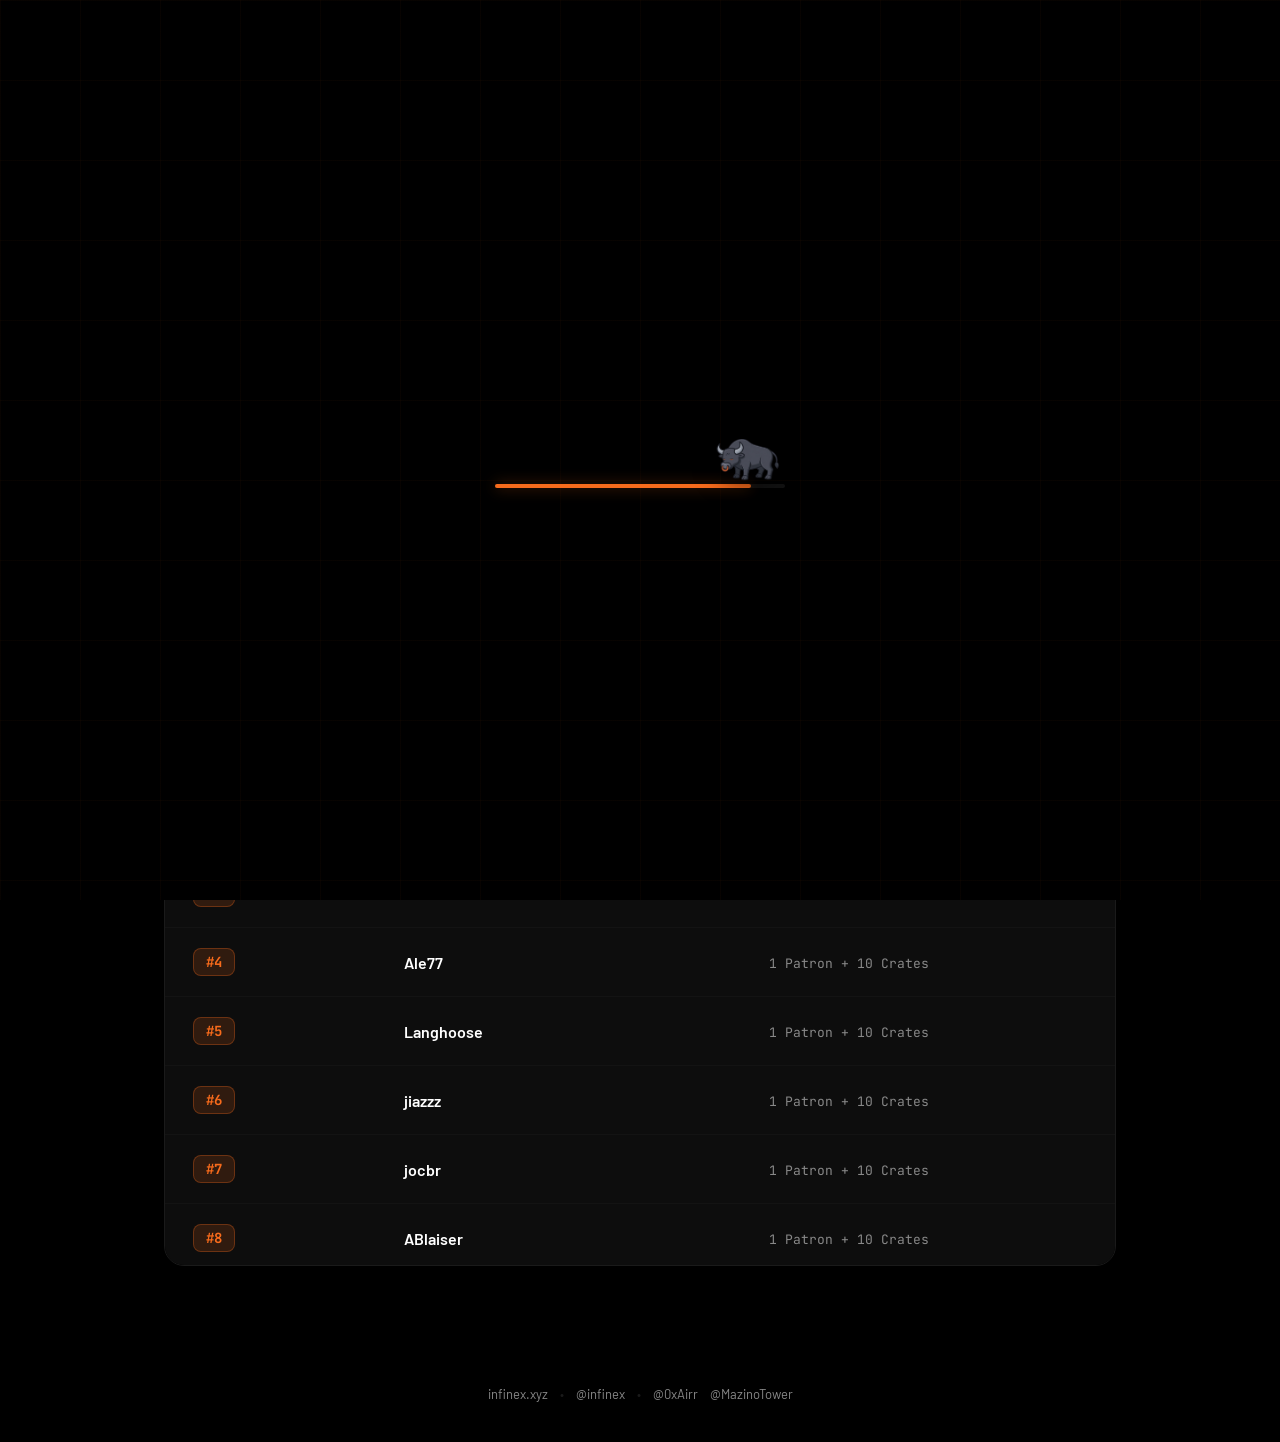
<file: index.html>
<!DOCTYPE html>
<html lang="en">
<head>
    <meta charset="UTF-8" />
    <meta name="viewport" content="width=device-width, initial-scale=1.0" />
    <title>Bullrun Leaderboard</title>
    <link rel="icon" href="/icons/favicon.webp" type="image/webp">
    <link rel="stylesheet" href="style.css">
    <link rel="preconnect" href="https://fonts.googleapis.com">
    <link rel="preconnect" href="https://fonts.gstatic.com" crossorigin>
    <link href="https://fonts.googleapis.com/css2?family=Barlow:wght@400;500;600;700;800&family=JetBrains+Mono:wght@400;700&display=swap" rel="stylesheet">
    <script>if(sessionStorage.getItem('site_visited'))document.documentElement.classList.add('no-loader');sessionStorage.setItem('site_visited','1');</script>
</head>

<body>

    <div class="loader-screen" id="loaderScreen">
        <div class="loader-content">
            <div class="loader-track">
                <div class="loader-progress" id="loaderProgress">
                    <img class="loader-bull" src="./icons/bull.png" alt="">
                </div>
            </div>
        </div>
    </div>

    <!-- Page Nav -->
    <nav class="page-nav">
        <a href="/" class="nav-link active">Leaderboard</a>
        <a href="/sonar" class="nav-link">Sonar Analytics</a>
        <a href="/whales" class="nav-link">Whale Tracker</a>
        <a href="/chart" class="nav-link">Chart</a>
    </nav>

    <div class="container">
        <header>
            <div class="logo-wrapper">
                <img src="./icons/Infinex_Logo_Cantaloupe.svg" alt="Infinex Logo">
                <div class="logo-glow"></div>
            </div>
            <h1>Bullrun Leaderboard</h1>
            <p class="subtitle">Top performers in the race to the moon</p>
        </header>

        <div class="search-wrapper">
            <svg class="search-icon" xmlns="http://www.w3.org/2000/svg" width="20" height="20" viewBox="0 0 24 24" fill="none" stroke="currentColor" stroke-width="2">
                <circle cx="11" cy="11" r="8"></circle>
                <path d="m21 21-4.35-4.35"></path>
            </svg>
            <input type="text" id="searchInput" placeholder="Search username..." onkeyup="searchUser()" autocomplete="off" />
        </div>

        <div class="stats-bar">
            <div class="stat-item">
                <span class="stat-label">Total Participants</span>
                <span class="stat-value" id="totalCount">0</span>
            </div>
            <div class="stat-item">
                <span class="stat-label">Displaying</span>
                <span class="stat-value" id="displayCount">0</span>
            </div>
        </div>

        <div class="table-container">
            <table>
                <thead>
                    <tr>
                        <th>Rank</th>
                        <th>Username</th>
                        <th>Rewards</th>
                    </tr>
                </thead>
                <tbody id="leaderboardBody"></tbody>
            </table>
            <div class="loading-indicator" id="loadingIndicator">
                <div class="spinner"></div>
            </div>
        </div>
    </div>

    <footer>
        <a href="https://infinex.xyz" target="_blank" rel="noopener">infinex.xyz</a>
        <span class="separator">•</span>
        <a href="https://x.com/infinex" target="_blank" rel="noopener">@infinex</a>
        <span class="separator">•</span>
        <a href="https://x.com/0xAirr" target="_blank" rel="noopener">@0xAirr</a>
            <a href="https://x.com/MazinoTower" target="_blank" rel="noopener">@MazinoTower</a>

    </footer>

    <script src="data.js"></script>

    <script>
        const tbody = document.getElementById("leaderboardBody");
        const loadingIndicator = document.getElementById("loadingIndicator");
        const totalCountEl = document.getElementById("totalCount");
        const displayCountEl = document.getElementById("displayCount");

        function updateStats(n) {
            totalCountEl.textContent = n.toLocaleString();
            displayCountEl.textContent = n.toLocaleString();
        }

        function cell(cls, text) {
            const td = document.createElement('td');
            const span = document.createElement('span');
            span.className = cls;
            span.textContent = text;
            td.appendChild(span);
            return td;
        }

        function createRow(item) {
            const tr = document.createElement('tr');
            tr.appendChild(cell('rank-badge', '#' + item.rank));
            tr.appendChild(cell('username', item.username));
            tr.appendChild(cell('rewards', item.patron + ' Patron + ' + item.crates + ' Crates'));
            return tr;
        }

        function loadTable(data) {
            const frag = document.createDocumentFragment();
            for (const item of data) frag.appendChild(createRow(item));
            tbody.textContent = '';
            tbody.appendChild(frag);
            loadingIndicator.style.display = 'none';
            updateStats(data.length);
        }

        const loaderScreen = document.getElementById('loaderScreen');
        const loaderProgress = document.getElementById('loaderProgress');
        let progress = 0;

        function updateLoader() {
            progress += Math.random() * 6 + 2;
            if (progress > 100) progress = 100;
            loaderProgress.style.width = progress + '%';

            if (progress < 100) {
                setTimeout(updateLoader, 80);
            } else {
                setTimeout(() => {
                    loaderScreen.classList.add('fade-out');
                    setTimeout(() => loaderScreen.style.display = 'none', 600);
                }, 200);
            }
        }

        if (typeof LEADERBOARD !== 'undefined') {
            updateLoader();
            loadTable(LEADERBOARD);
        }

        function searchUser() {
            if (typeof LEADERBOARD === 'undefined') return;
            const value = document.getElementById("searchInput").value.toLowerCase();
            const filtered = LEADERBOARD.filter(item =>
                item.username.toLowerCase().includes(value)
            );
            loadTable(filtered);
        }
    </script>

</body>
</html>
</file>
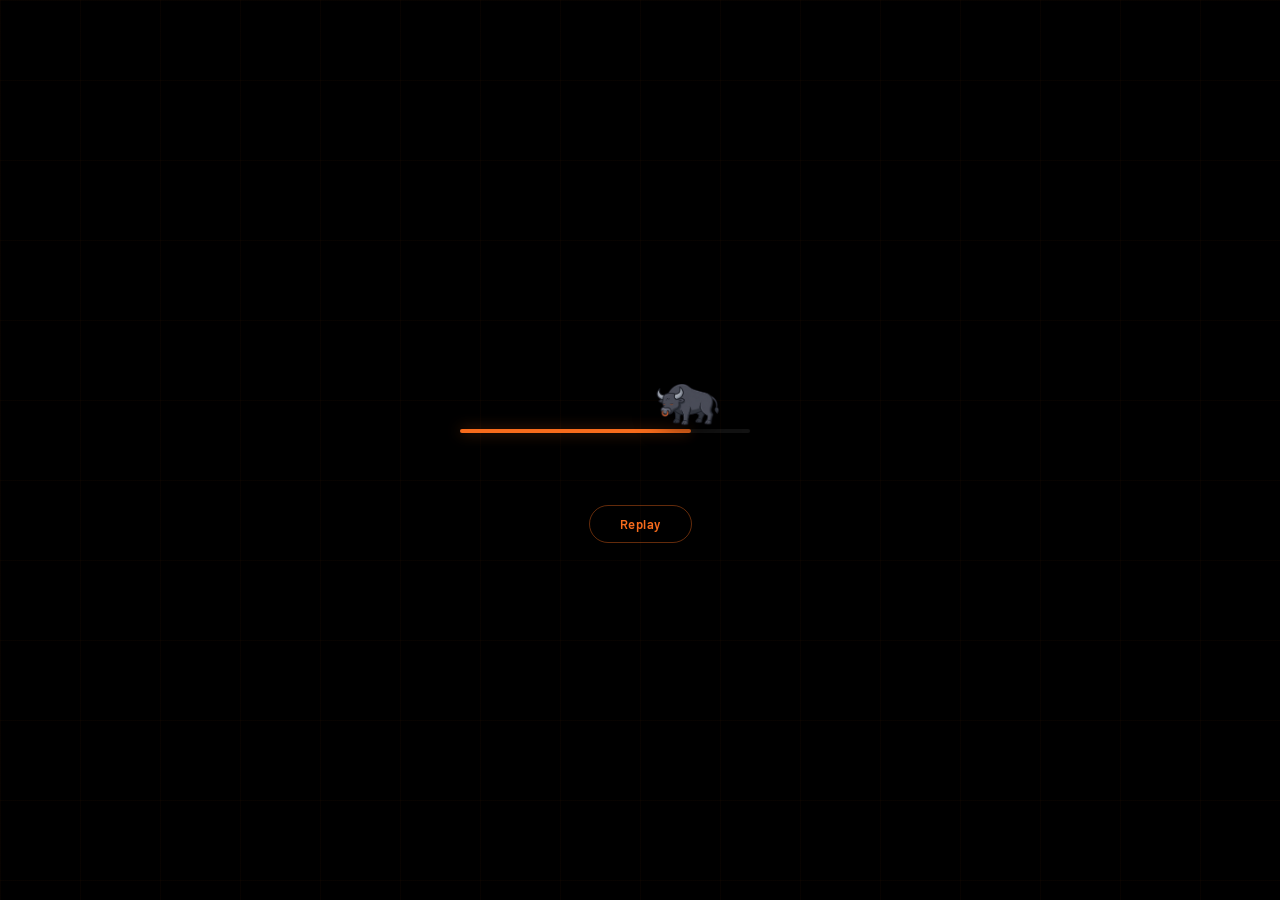
<file: loader-demo.html>
<!DOCTYPE html>
<html lang="en">
<head>
    <meta charset="UTF-8" />
    <meta name="viewport" content="width=device-width, initial-scale=1.0" />
    <title>Loader Demo</title>
    <link rel="preconnect" href="https://fonts.googleapis.com">
    <link href="https://fonts.googleapis.com/css2?family=Barlow:wght@600;700;800&display=swap" rel="stylesheet">
    <style>
        :root {
            --accent: #F76B1C;
            --glow: rgba(247, 107, 28, 0.4);
        }

        * { box-sizing: border-box; margin: 0; padding: 0; }

        body {
            background: #000;
            height: 100vh;
            display: flex;
            align-items: center;
            justify-content: center;
            font-family: 'Barlow', sans-serif;
            overflow: hidden;
        }

        body::before {
            content: "";
            position: fixed;
            inset: 0;
            background-image:
                linear-gradient(rgba(247,107,28,0.03) 1px, transparent 1px),
                linear-gradient(90deg, rgba(247,107,28,0.03) 1px, transparent 1px);
            background-size: 80px 80px;
            pointer-events: none;
        }

        .loader-content {
            display: flex;
            flex-direction: column;
            align-items: center;
            gap: 16px;
            animation: fadeUp 0.5s cubic-bezier(0.4,0,0.2,1) both;
        }

        @keyframes fadeUp {
            from { opacity: 0; transform: translateY(12px); }
            to   { opacity: 1; transform: translateY(0); }
        }

        .loader-scene {
            position: relative;
            width: 360px;
            margin-top: 72px;
        }

        .loader-track {
            position: relative;
            width: 290px;
            height: 4px;
            background: rgba(255,255,255,0.07);
            border-radius: 2px;
        }

        .loader-fill {
            position: relative;
            height: 100%;
            width: 0%;
            min-width: 16px;
            background: var(--accent);
            border-radius: 2px;
            transition: width 0.3s cubic-bezier(0.4, 0, 0.2, 1);
            box-shadow: 0 0 14px var(--glow);
            overflow: visible;
        }

        .loader-bull {
            position: absolute;
            right: -32px;
            bottom: 6px;
            width: 72px;
            height: auto;
            filter: drop-shadow(0 6px 12px rgba(0,0,0,0.7));
            animation: bullBounce 0.45s cubic-bezier(0.45, 0, 0.55, 1) infinite;
            pointer-events: none;
        }

        @keyframes bullBounce {
            0%, 100% { transform: scaleX(-1) translateY(0px)  rotate(0deg); }
            50%       { transform: scaleX(-1) translateY(-6px) rotate(-1.5deg); }
        }

        .replay-btn {
            margin-top: 56px;
            padding: 10px 30px;
            background: transparent;
            border: 1px solid rgba(247,107,28,0.4);
            border-radius: 100px;
            color: var(--accent);
            font-family: 'Barlow', sans-serif;
            font-size: 13px;
            font-weight: 600;
            letter-spacing: 0.5px;
            cursor: pointer;
            transition: all 0.2s ease;
        }
        .replay-btn:hover {
            background: rgba(247,107,28,0.08);
            border-color: var(--accent);
        }
    </style>
</head>
<body>

<div class="loader-content">
    <div class="loader-scene">
        <div class="loader-track">
            <div class="loader-fill" id="loaderFill">
                <img class="loader-bull" src="./icons/bull.png" alt="">
            </div>
        </div>
    </div>

    <button class="replay-btn" onclick="replay()">Replay</button>
</div>

<script>
    const fill = document.getElementById('loaderFill');
    let pct = 0, timer = null;

    function step() {
        pct += Math.random() * 6 + 2;
        if (pct > 100) pct = 100;
        fill.style.width = pct + '%';
        if (pct < 100) timer = setTimeout(step, 80);
    }

    function replay() {
        clearTimeout(timer);
        pct = 0;
        fill.style.transition = 'none';
        fill.style.width = '0%';
        requestAnimationFrame(() => {
            fill.style.transition = 'width 0.18s ease';
            setTimeout(step, 60);
        });
    }

    step();
</script>

</body>
</html>
</file>
<file: style.css>
/* Infinex Style Theme - Enhanced */
:root {
    --bg-color: #000000;
    --bg-secondary: #0a0a0a;
    --card-bg: rgba(15, 15, 15, 0.8);
    --text-primary: #ffffff;
    --text-secondary: #888888;
    --text-tertiary: #555555;
    --accent-color: #F76B1C;
    --accent-hover: #ff8533;
    --accent-glow: rgba(247, 107, 28, 0.4);
    --border-color: #1a1a1a;
    --input-bg: rgba(17, 17, 17, 0.6);
    --font-main: 'Barlow', -apple-system, BlinkMacSystemFont, "Segoe UI", sans-serif;
    --font-mono: 'JetBrains Mono', 'Fira Code', 'Courier New', monospace;
    --glow-shadow: 0 0 40px var(--accent-glow);
    --card-shadow: 0 20px 60px rgba(0, 0, 0, 0.6);
}

* {
    box-sizing: border-box;
    margin: 0;
    padding: 0;
}

body {
    font-family: var(--font-main);
    background: radial-gradient(ellipse at top, #0a0a0a 0%, #000000 50%);
    color: var(--text-primary);
    min-height: 100vh;
    display: flex;
    flex-direction: column;
    overflow-x: hidden;
}

/* Animated background grid */
body::before {
    content: "";
    position: fixed;
    top: 0;
    left: 0;
    width: 100%;
    height: 100%;
    background-image: 
        linear-gradient(rgba(247, 107, 28, 0.03) 1px, transparent 1px),
        linear-gradient(90deg, rgba(247, 107, 28, 0.03) 1px, transparent 1px);
    background-size: 80px 80px;
    background-position: 0 0;
    z-index: -1;
    pointer-events: none;
    animation: gridMove 20s linear infinite;
}

@keyframes gridMove {
    0% { background-position: 0 0; }
    100% { background-position: 80px 80px; }
}

.container {
    max-width: 1000px;
    margin: 0 auto;
    padding: 60px 24px;
    width: 100%;
    flex: 1;
}

/* Header */
header {
    display: flex;
    flex-direction: column;
    align-items: center;
    justify-content: center;
    gap: 24px;
    margin-bottom: 60px;
    position: relative;
}

.logo-wrapper {
    position: relative;
    width: 160px;
    height: 160px;
    display: flex;
    align-items: center;
    justify-content: center;
}

.logo-wrapper img {
    width: 160px;
    height: 160px;
    position: relative;
    z-index: 2;
    filter: drop-shadow(0 0 20px var(--accent-glow));
    transition: all 0.4s cubic-bezier(0.4, 0, 0.2, 1);
}

.logo-wrapper:hover img {
    transform: scale(1.05);
    filter: drop-shadow(0 0 30px var(--accent-glow));
}

.logo-glow {
    position: absolute;
    top: 50%;
    left: 50%;
    width: 200px;
    height: 200px;
    z-index: 1;
    pointer-events: none;
}

.logo-glow::before,
.logo-glow::after {
    content: '';
    position: absolute;
    top: 50%;
    left: 50%;
    transform: translate(-50%, -50%);
    border-radius: 50%;
    background: radial-gradient(circle, var(--accent-glow) 0%, transparent 70%);
}

.logo-glow::before {
    width: 100%;
    height: 100%;
    opacity: 0.15;
    animation: gentleBreath 4s ease-in-out infinite;
}

.logo-glow::after {
    width: 60%;
    height: 60%;
    opacity: 0.2;
    animation: gentleBreath 4s ease-in-out infinite 0.5s;
}

@keyframes gentleBreath {
    0%, 100% { transform: translate(-50%, -50%) scale(1); opacity: 0.15; }
    50% { transform: translate(-50%, -50%) scale(1.1); opacity: 0.25; }
}

h1 {
    font-size: 56px;
    font-weight: 800;
    margin: 0;
    letter-spacing: -2px;
    background: linear-gradient(135deg, #ffffff 0%, var(--accent-color) 50%, #ffffff 100%);
    background-size: 200% 200%;
    background-clip: text;
    -webkit-background-clip: text;
    -webkit-text-fill-color: transparent;
    animation: gradientShift 6s ease infinite;
    text-align: center;
}

@keyframes gradientShift {
    0%, 100% { background-position: 0% 50%; }
    50% { background-position: 100% 50%; }
}

.subtitle {
    color: var(--text-tertiary);
    font-size: 16px;
    font-weight: 500;
    letter-spacing: 0.5px;
    text-align: center;
}

/* Search Input */
.search-wrapper {
    position: relative;
    margin-bottom: 30px;
    border-radius: 100px;
    transition: box-shadow 0.3s ease;
}

.search-wrapper:focus-within {
    box-shadow: 0 0 0 1px var(--accent-color), 0 0 28px rgba(247, 107, 28, 0.18);
}

.search-icon {
    position: absolute;
    left: 22px;
    top: 50%;
    transform: translateY(-50%);
    color: var(--text-tertiary);
    pointer-events: none;
    z-index: 2;
    transition: color 0.25s ease;
}

.search-wrapper:focus-within .search-icon {
    color: var(--accent-color);
}

.search-wrapper input {
    width: 100%;
    padding: 17px 24px 17px 54px;
    background: rgba(12, 12, 12, 0.98);
    border: 1px solid rgba(255, 255, 255, 0.07);
    border-radius: 100px;
    color: var(--text-primary);
    font-size: 15px;
    font-family: var(--font-main);
    font-weight: 500;
    letter-spacing: 0.2px;
    transition: border-color 0.25s ease, background 0.25s ease;
}

.search-wrapper input:focus {
    outline: none;
    border-color: transparent;
    background: rgba(16, 16, 16, 0.98);
}

.search-wrapper input::placeholder {
    color: var(--text-tertiary);
    font-weight: 400;
}

/* Stats Bar */
.stats-bar {
    display: flex;
    gap: 16px;
    margin-bottom: 24px;
    padding: 16px 24px;
    background: #0f0f0f;
    border: 1px solid var(--border-color);
    border-radius: 16px;
}

.stat-item {
    display: flex;
    flex-direction: column;
    gap: 4px;
    flex: 1;
}

.stat-label {
    font-size: 11px;
    text-transform: uppercase;
    letter-spacing: 1px;
    color: var(--text-tertiary);
    font-weight: 600;
}

.stat-value {
    font-size: 24px;
    font-weight: 700;
    font-family: var(--font-mono);
    color: var(--accent-color);
}

/* Table Container */
.table-container {
    position: relative;
    background: #0d0d0d;
    border: 1px solid var(--border-color);
    border-radius: 20px;
    overflow: hidden;
    box-shadow: var(--card-shadow);
    max-height: 600px;
    overflow-y: auto;
}

table {
    width: 100%;
    border-collapse: collapse;
}

th, td {
    padding: 20px 28px;
    text-align: left;
}

th {
    background: #0d0d0d;
    color: var(--text-tertiary);
    font-size: 11px;
    text-transform: uppercase;
    letter-spacing: 1.5px;
    font-weight: 700;
    border-bottom: 1px solid var(--border-color);
    position: sticky;
    top: 0;
    z-index: 10;
}

td {
    border-bottom: 1px solid rgba(26, 26, 26, 0.5);
    font-size: 15px;
}

tr:last-child td {
    border-bottom: none;
}

tbody tr {
    transition: background 0.2s ease;
}

tbody tr:hover {
    background: linear-gradient(90deg, transparent 0%, rgba(247, 107, 28, 0.08) 50%, transparent 100%);
}

/* Rank Badge */
.rank-badge {
    display: inline-flex;
    align-items: center;
    justify-content: center;
    padding: 4px 12px;
    background: rgba(247, 107, 28, 0.15);
    border: 1px solid rgba(247, 107, 28, 0.3);
    border-radius: 8px;
    font-family: var(--font-mono);
    color: var(--accent-color);
    font-weight: 700;
    font-size: 14px;
}

/* Username */
.username {
    font-weight: 600;
    color: #fff;
    font-size: 16px;
}

/* Rewards */
.rewards {
    color: var(--text-secondary);
    font-family: var(--font-mono);
    font-size: 13px;
}

/* Loading Indicator */
.loading-indicator {
    display: none;
    justify-content: center;
    align-items: center;
    padding: 30px;
}

.spinner {
    width: 40px;
    height: 40px;
    border: 3px solid var(--border-color);
    border-top-color: var(--accent-color);
    border-radius: 50%;
    animation: spin 0.8s linear infinite;
}

@keyframes spin {
    to { transform: rotate(360deg); }
}

/* Footer */
footer {
    text-align: center;
    padding: 60px 24px 40px;
    color: var(--text-tertiary);
    font-size: 13px;
    display: flex;
    align-items: center;
    justify-content: center;
    gap: 12px;
    flex-wrap: wrap;
}

footer a {
    color: var(--text-secondary);
    text-decoration: none;
    transition: color 0.3s;
    position: relative;
}

footer a::after {
    content: '';
    position: absolute;
    bottom: -2px;
    left: 0;
    width: 0;
    height: 1px;
    background: var(--accent-color);
    transition: width 0.3s;
}

footer a:hover {
    color: var(--accent-color);
}

footer a:hover::after {
    width: 100%;
}

.separator {
    color: var(--border-color);
}

/* Scrollbar */
.table-container::-webkit-scrollbar {
    width: 8px;
}

.table-container::-webkit-scrollbar-track {
    background: rgba(0, 0, 0, 0.3);
}

.table-container::-webkit-scrollbar-thumb {
    background: rgba(247, 107, 28, 0.3);
    border-radius: 4px;
}

.table-container::-webkit-scrollbar-thumb:hover {
    background: rgba(247, 107, 28, 0.5);
}

/* Skip loader on repeat visits within the same session */
.no-loader #loaderScreen { display: none !important; }

/* Loader Screen */
.loader-screen {
    position: fixed;
    top: 0;
    left: 0;
    width: 100%;
    height: 100%;
    background: #000;
    display: flex;
    align-items: center;
    justify-content: center;
    z-index: 9999;
    transition: opacity 0.6s ease;
}

.loader-screen::before {
    content: "";
    position: absolute;
    inset: 0;
    background-image:
        linear-gradient(rgba(247, 107, 28, 0.03) 1px, transparent 1px),
        linear-gradient(90deg, rgba(247, 107, 28, 0.03) 1px, transparent 1px);
    background-size: 80px 80px;
    pointer-events: none;
}

.loader-screen.fade-out {
    opacity: 0;
    pointer-events: none;
}

.loader-content {
    display: flex;
    align-items: center;
    justify-content: center;
    animation: loaderEnter 0.5s cubic-bezier(0.4, 0, 0.2, 1) both;
}

@keyframes loaderEnter {
    from { opacity: 0; transform: translateY(10px); }
    to   { opacity: 1; transform: translateY(0); }
}

.loader-track {
    position: relative;
    width: 290px;
    height: 4px;
    background: rgba(255, 255, 255, 0.07);
    border-radius: 2px;
    margin-top: 72px;
}

.loader-progress {
    position: relative;
    height: 100%;
    width: 0%;
    min-width: 16px;
    background: var(--accent-color);
    border-radius: 2px;
    transition: width 0.3s cubic-bezier(0.4, 0, 0.2, 1);
    box-shadow: 0 0 14px var(--accent-glow);
    overflow: visible;
}

.loader-bull {
    position: absolute;
    right: -32px;
    bottom: 6px;
    width: 72px;
    height: auto;
    filter: drop-shadow(0 6px 12px rgba(0, 0, 0, 0.7));
    animation: bullBounce 0.45s cubic-bezier(0.45, 0, 0.55, 1) infinite;
    pointer-events: none;
}

@keyframes bullBounce {
    0%, 100% { transform: scaleX(-1) translateY(0px)  rotate(0deg); }
    50%       { transform: scaleX(-1) translateY(-6px) rotate(-1.5deg); }
}

/* Page Navigation */
.page-nav {
    display: flex;
    justify-content: center;
    gap: 8px;
    padding: 24px 24px 0;
    position: relative;
    z-index: 10;
    overflow-x: auto;
    flex-wrap: nowrap;
    -webkit-overflow-scrolling: touch;
    scrollbar-width: none;
}

.page-nav::-webkit-scrollbar {
    display: none;
}

.nav-link {
    padding: 10px 26px;
    border-radius: 100px;
    border: 1px solid var(--border-color);
    color: var(--text-secondary);
    text-decoration: none;
    font-size: 13px;
    font-weight: 600;
    letter-spacing: 0.3px;
    transition: all 0.3s cubic-bezier(0.4, 0, 0.2, 1);
    background: rgba(10, 10, 10, 0.98);
    white-space: nowrap;
    flex-shrink: 0;
}

.nav-link:hover {
    border-color: rgba(247, 107, 28, 0.45);
    color: var(--accent-color);
}

.nav-link.active {
    border-color: var(--accent-color);
    color: var(--accent-color);
    background: rgba(247, 107, 28, 0.07);
    box-shadow: 0 0 18px rgba(247, 107, 28, 0.18);
}

/* Sortable table headers */
th.sortable {
    cursor: pointer;
    user-select: none;
}
th.sortable:hover {
    color: var(--text-secondary);
}
.sort-arrow {
    font-size: 10px;
    opacity: 0.7;
}

/* Mobile Responsiveness */
@media (max-width: 768px) {
    .container {
        padding: 40px 16px;
    }

    .logo-wrapper {
        width: 100px;
        height: 100px;
    }

    .logo-wrapper img {
        width: 100px;
        height: 100px;
    }

    .logo-glow {
        width: 140px;
        height: 140px;
    }

    h1 {
        font-size: 36px;
        letter-spacing: -1px;
    }

    .subtitle {
        font-size: 14px;
    }

    .stats-bar {
        flex-direction: column;
        gap: 12px;
    }

    th, td {
        padding: 16px 20px;
        font-size: 14px;
    }

    .rank-badge {
        font-size: 12px;
        padding: 2px 8px;
    }

    .username {
        font-size: 14px;
    }

    .rewards {
        font-size: 12px;
    }

    .table-container {
        max-height: 500px;
    }
}

@media (max-width: 480px) {
    th, td {
        padding: 12px 16px;
    }

    th:last-child,
    td:last-child {
        display: none;
    }
}
</file>
